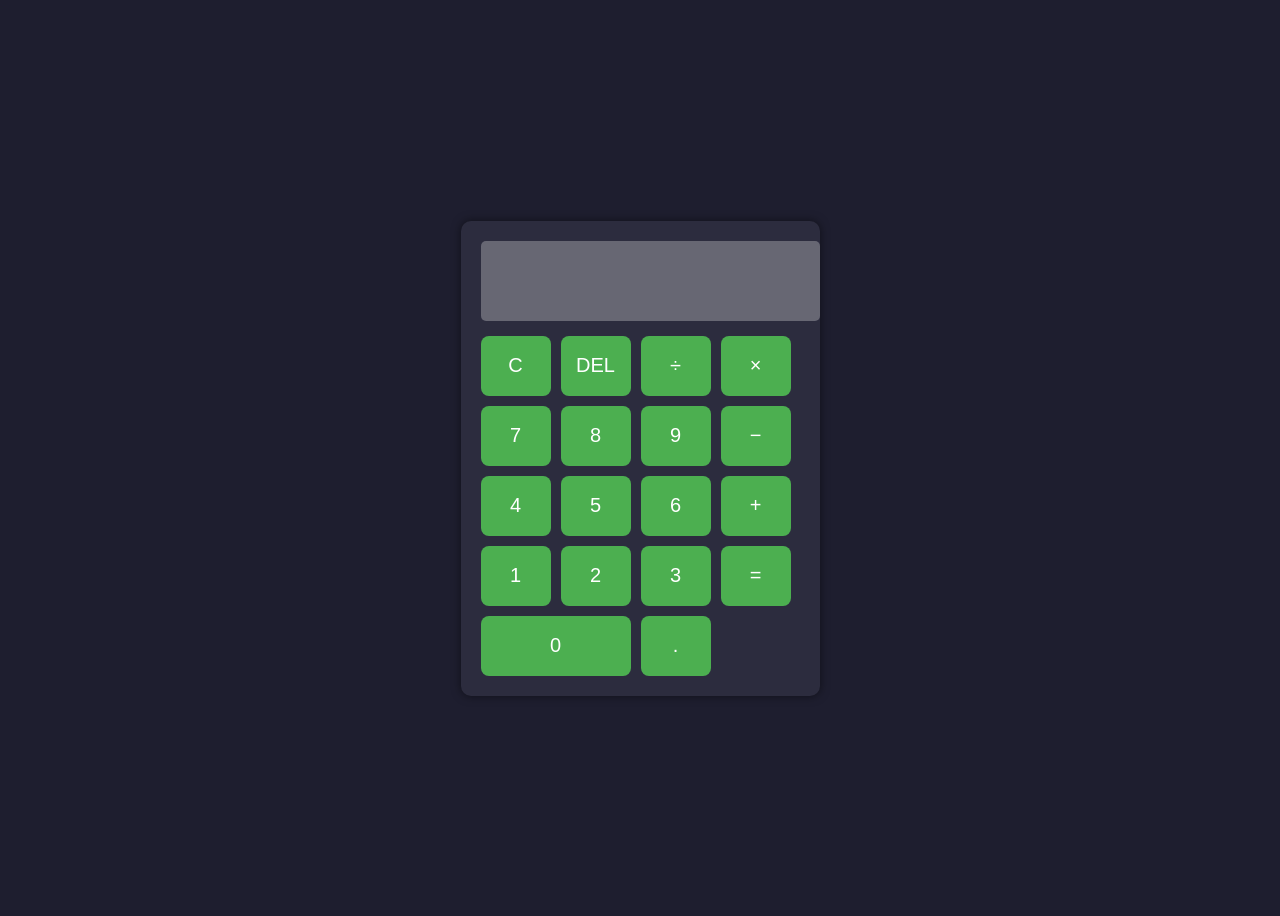
<file: calculator/index.html>
<!DOCTYPE html>
<html lang="en">
<head>
    <meta charset="UTF-8">
    <title>Simple Calculator</title>
    <link rel="stylesheet" href="style.css">
</head>
<body>

<div class="calculator">
    <input type="text" id="display" disabled>

    <div class="buttons">
        <button onclick="clearDisplay()">C</button>
        <button onclick="deleteLast()">DEL</button>
        <button onclick="appendValue('/')">÷</button>
        <button onclick="appendValue('*')">×</button>

        <button onclick="appendValue('7')">7</button>
        <button onclick="appendValue('8')">8</button>
        <button onclick="appendValue('9')">9</button>
        <button onclick="appendValue('-')">−</button>

        <button onclick="appendValue('4')">4</button>
        <button onclick="appendValue('5')">5</button>
        <button onclick="appendValue('6')">6</button>
        <button onclick="appendValue('+')">+</button>

        <button onclick="appendValue('1')">1</button>
        <button onclick="appendValue('2')">2</button>
        <button onclick="appendValue('3')">3</button>
        <button onclick="calculate()">=</button>

        <button onclick="appendValue('0')" class="zero">0</button>
        <button onclick="appendValue('.')">.</button>
    </div>
</div>

<script src="script.js"></script>

</body>
</html>
</file>
<file: calculator/style.css>
body {
    background: #1e1e2f;
    display: flex;
    justify-content: center;
    align-items: center;
    height: 100vh;
    font-family: Arial, sans-serif;
}

.calculator {
    background: #2c2c3e;
    padding: 20px;
    border-radius: 10px;
    box-shadow: 0 0 10px rgba(0,0,0,0.5);
}

#display {
    width: 100%;
    height: 60px;
    font-size: 24px;
    margin-bottom: 15px;
    text-align: right;
    padding: 10px;
    border: none;
    border-radius: 5px;
}

.buttons {
    display: grid;
    grid-template-columns: repeat(4, 70px);
    gap: 10px;
}

button {
    height: 60px;
    font-size: 20px;
    border: none;
    border-radius: 8px;
    background: #4CAF50;
    color: white;
    cursor: pointer;
}

button:hover {
    background: #45a049;
}

.zero {
    grid-column: span 2;
}
</file>
